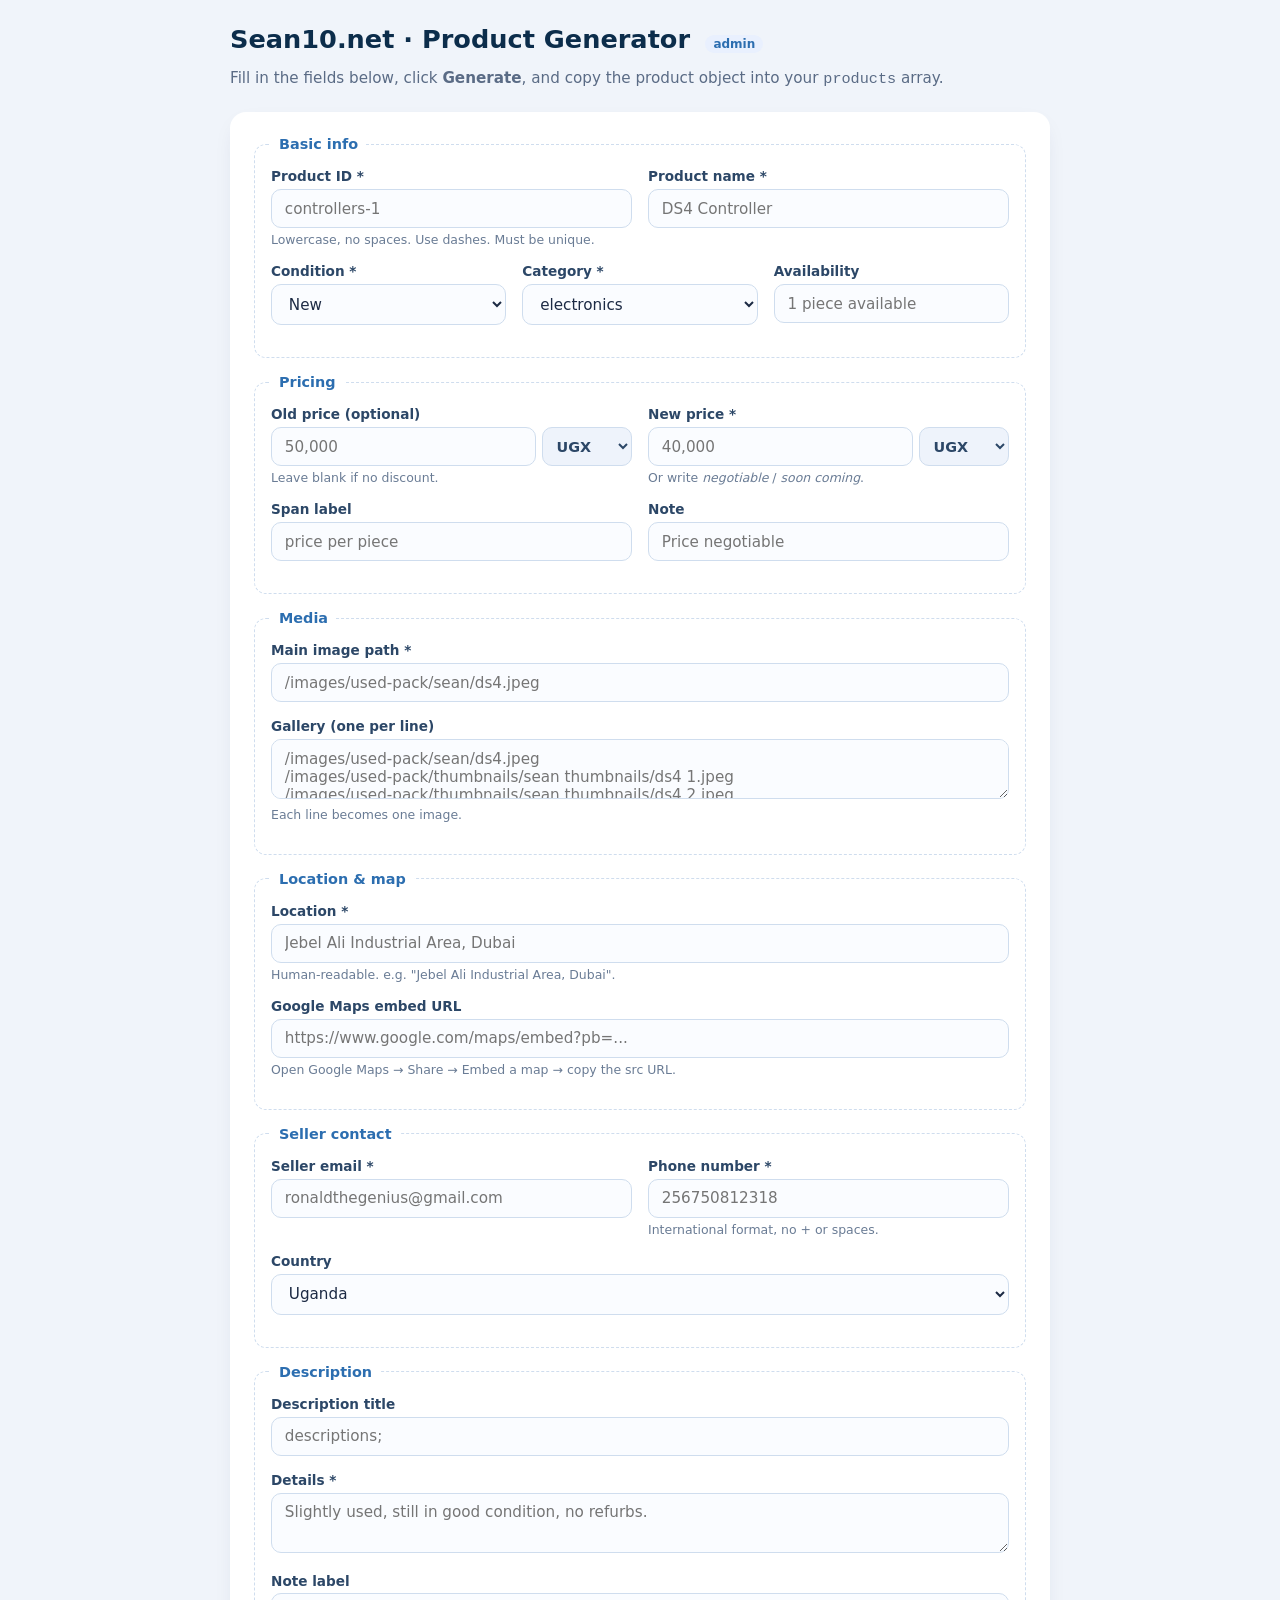
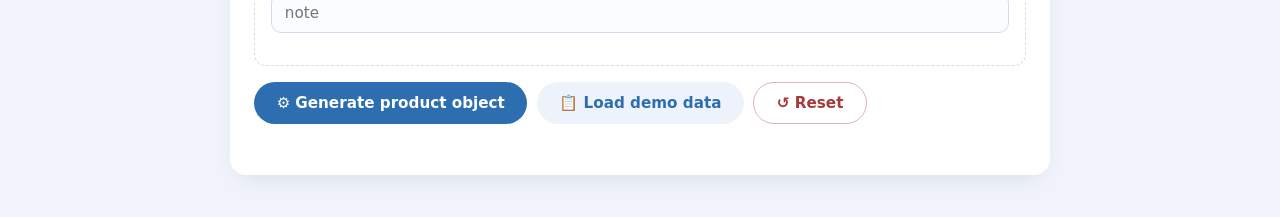
<file: index.html/sean10.net DB admin.html>
<!DOCTYPE html>
<html lang="en">
<head>
  <meta charset="UTF-8">
  <meta name="viewport" content="width=device-width, initial-scale=1.0">
  <title>Sean10.net · Product Generator</title>
  <link rel="stylesheet" href="sean10.netAdmin.css">
</head>
<body>
  <div class="wrap">
    <h1>Sean10.net · Product Generator <span class="badge">admin</span></h1>
    <p class="sub">Fill in the fields below, click <strong>Generate</strong>, and copy the product object into your <code>products</code> array.</p>

    <form id="productForm" class="card">

      <!-- ========== BASIC INFO ========== -->
      <fieldset>
        <legend>Basic info</legend>

        <div class="grid">
          <div class="field">
            <label for="id">Product ID *</label>
            <input type="text" id="id" placeholder="controllers-1" required>
            <div class="hint">Lowercase, no spaces. Use dashes. Must be unique.</div>
          </div>
          <div class="field">
            <label for="name">Product name *</label>
            <input type="text" id="name" placeholder="DS4 Controller" required>
          </div>
        </div>

        <div class="grid-3">
          <div class="field">
            <label for="condition">Condition *</label>
            <select id="condition" required>
              <option value="new">New</option>
              <option value="used">Used</option>
            </select>
          </div>
          <div class="field">
            <label for="category">Category *</label>
            <select id="category" required>
              <option value="electronics">electronics</option>
              <option value="phones">phones</option>
              <option value="laptops">laptops</option>
              <option value="rides">rides</option>
              <option value="used_items">used items</option>
              <option value="new_items">new items</option>
              <option value="game_controllers">game controllers</option>
              <option value="gaming_pc">gaming pc</option>
              <option value="batteries">batteries</option>
              <option value="gaming_consoles">gaming consoles</option>
              <option value="chargers">chargers</option>
              <option value="gaming">gaming</option>
              <option value="automotives">automotives</option>
              <option value="workshop">workshop</option>
              <option value="personal_care">personal care</option>
            </select>
          </div>
          <div class="field">
            <label for="h4">Availability</label>
            <input type="text" id="h4" placeholder="1 piece available">
          </div>
        </div>
      </fieldset>

      <!-- ========== PRICING ========== -->
      <fieldset>
        <legend>Pricing</legend>

        <div class="grid">
          <div class="field">
            <label for="oldPrice">Old price (optional)</label>
            <div class="price-row">
              <input type="text" id="oldPrice" placeholder="50,000">
              <select id="oldPriceCurrency">
                <option value="UGX" selected>UGX</option>
                <option value="USD">USD</option>
                <option value="EUR">EUR</option>
                <option value="GBP">GBP</option>
                <option value="AED">AED</option>
                <option value="KES">KES</option>
                <option value="TZS">TZS</option>
                <option value="RWF">RWF</option>
                <option value="ZAR">ZAR</option>
                <option value="NGN">NGN</option>
                <option value="INR">INR</option>
                <option value="CNY">CNY</option>
                <option value="JPY">JPY</option>
                <option value="CAD">CAD</option>
                <option value="AUD">AUD</option>
                <option value="CHF">CHF</option>
                <option value="SAR">SAR</option>
                <option value="QAR">QAR</option>
                <option value="KWD">KWD</option>
                <option value="BHD">BHD</option>
                <option value="OMR">OMR</option>
                <option value="JOD">JOD</option>
                <option value="TRY">TRY</option>
              </select>
            </div>
            <div class="hint">Leave blank if no discount.</div>
          </div>

          <div class="field">
            <label for="newPrice">New price *</label>
            <div class="price-row">
              <input type="text" id="newPrice" placeholder="40,000" required>
              <select id="newPriceCurrency">
                <option value="UGX" selected>UGX</option>
                <option value="USD">USD</option>
                <option value="EUR">EUR</option>
                <option value="GBP">GBP</option>
                <option value="AED">AED</option>
                <option value="KES">KES</option>
                <option value="TZS">TZS</option>
                <option value="RWF">RWF</option>
                <option value="ZAR">ZAR</option>
                <option value="NGN">NGN</option>
                <option value="INR">INR</option>
                <option value="CNY">CNY</option>
                <option value="JPY">JPY</option>
                <option value="CAD">CAD</option>
                <option value="AUD">AUD</option>
                <option value="CHF">CHF</option>
                <option value="SAR">SAR</option>
                <option value="QAR">QAR</option>
                <option value="KWD">KWD</option>
                <option value="BHD">BHD</option>
                <option value="OMR">OMR</option>
                <option value="JOD">JOD</option>
                <option value="TRY">TRY</option>
              </select>
            </div>
            <div class="hint">Or write <em>negotiable</em> / <em>soon coming</em>.</div>
          </div>
        </div>

        <div class="grid">
          <div class="field">
            <label for="span">Span label</label>
            <input type="text" id="span" placeholder="price per piece">
          </div>
          <div class="field">
            <label for="note">Note</label>
            <input type="text" id="note" placeholder="Price negotiable">
          </div>
        </div>
      </fieldset>

      <!-- ========== MEDIA ========== -->
      <fieldset>
        <legend>Media</legend>

        <div class="field">
          <label for="image">Main image path *</label>
          <input type="text" id="image" placeholder="/images/used-pack/sean/ds4.jpeg" required>
        </div>

        <div class="field">
          <label for="gallery">Gallery (one per line)</label>
          <textarea id="gallery" placeholder="/images/used-pack/sean/ds4.jpeg
/images/used-pack/thumbnails/sean thumbnails/ds4 1.jpeg
/images/used-pack/thumbnails/sean thumbnails/ds4 2.jpeg"></textarea>
          <div class="hint">Each line becomes one image.</div>
        </div>
      </fieldset>

      <!-- ========== LOCATION ========== -->
      <fieldset>
        <legend>Location &amp; map</legend>

        <div class="field">
          <label for="location">Location *</label>
          <input type="text" id="location" placeholder="Jebel Ali Industrial Area, Dubai" required>
          <div class="hint">Human-readable. e.g. "Jebel Ali Industrial Area, Dubai".</div>
        </div>

        <div class="field">
          <label for="mapUrl">Google Maps embed URL</label>
          <input type="text" id="mapUrl" placeholder="https://www.google.com/maps/embed?pb=...">
          <div class="hint">Open Google Maps → Share → Embed a map → copy the src URL.</div>
        </div>
      </fieldset>

      <!-- ========== SELLER ========== -->
      <fieldset>
        <legend>Seller contact</legend>

        <div class="grid">
          <div class="field">
            <label for="email">Seller email *</label>
            <input type="email" id="email" placeholder="ronaldthegenius@gmail.com" required>
          </div>
          <div class="field">
            <label for="phone">Phone number *</label>
            <input type="text" id="phone" placeholder="256750812318" required>
            <div class="hint">International format, no + or spaces.</div>
          </div>
        </div>

        <div class="field">
          <label for="country">Country</label>
          <select id="country">
            <option value="">-- pick --</option>
            <option value="Uganda" selected>Uganda</option>
            <option value="Kenya">Kenya</option>
            <option value="Tanzania">Tanzania</option>
            <option value="Rwanda">Rwanda</option>
            <option value="United Arab Emirates">United Arab Emirates</option>
            <option value="United States">United States</option>
            <option value="United Kingdom">United Kingdom</option>
            <option value="India">India</option>
            <option value="China">China</option>
            <option value="South Africa">South Africa</option>
            <option value="Nigeria">Nigeria</option>
            <option value="Other">Other</option>
          </select>
        </div>
      </fieldset>

      <!-- ========== DESCRIPTION ========== -->
      <fieldset>
        <legend>Description</legend>

        <div class="field">
          <label for="descriptionTitle">Description title</label>
          <input type="text" id="descriptionTitle" placeholder="descriptions;">
        </div>

        <div class="field">
          <label for="details">Details *</label>
          <textarea id="details" placeholder="Slightly used, still in good condition, no refurbs." required></textarea>
        </div>

        <div class="field">
          <label for="noteDetails">Note label</label>
          <input type="text" id="noteDetails" placeholder="note">
        </div>
      </fieldset>

      <div class="row-actions">
        <button type="submit">⚙️ Generate product object</button>
        <button type="button" class="ghost" id="demoBtn">📋 Load demo data</button>
        <button type="button" class="danger" id="resetBtn">↺ Reset</button>
      </div>

      <div class="status" id="status"></div>
    </form>

    <div class="card" id="outputCard" style="display:none;">
      <h1 style="font-size:1.1rem;">📦 Ready to paste</h1>
      <p class="sub" style="margin-bottom:0.8rem;">Copy the block below and paste it into your <code>products</code> array.</p>
      <pre id="output"></pre>
      <div class="row-actions">
        <button type="button" id="copyBtn">📄 Copy to clipboard</button>
        <button type="button" class="ghost" id="hideBtn">Hide</button>
      </div>
    </div>
  </div>

  <script src="sean10.netAdmin.js"></script>
</body>
</html>
</file>
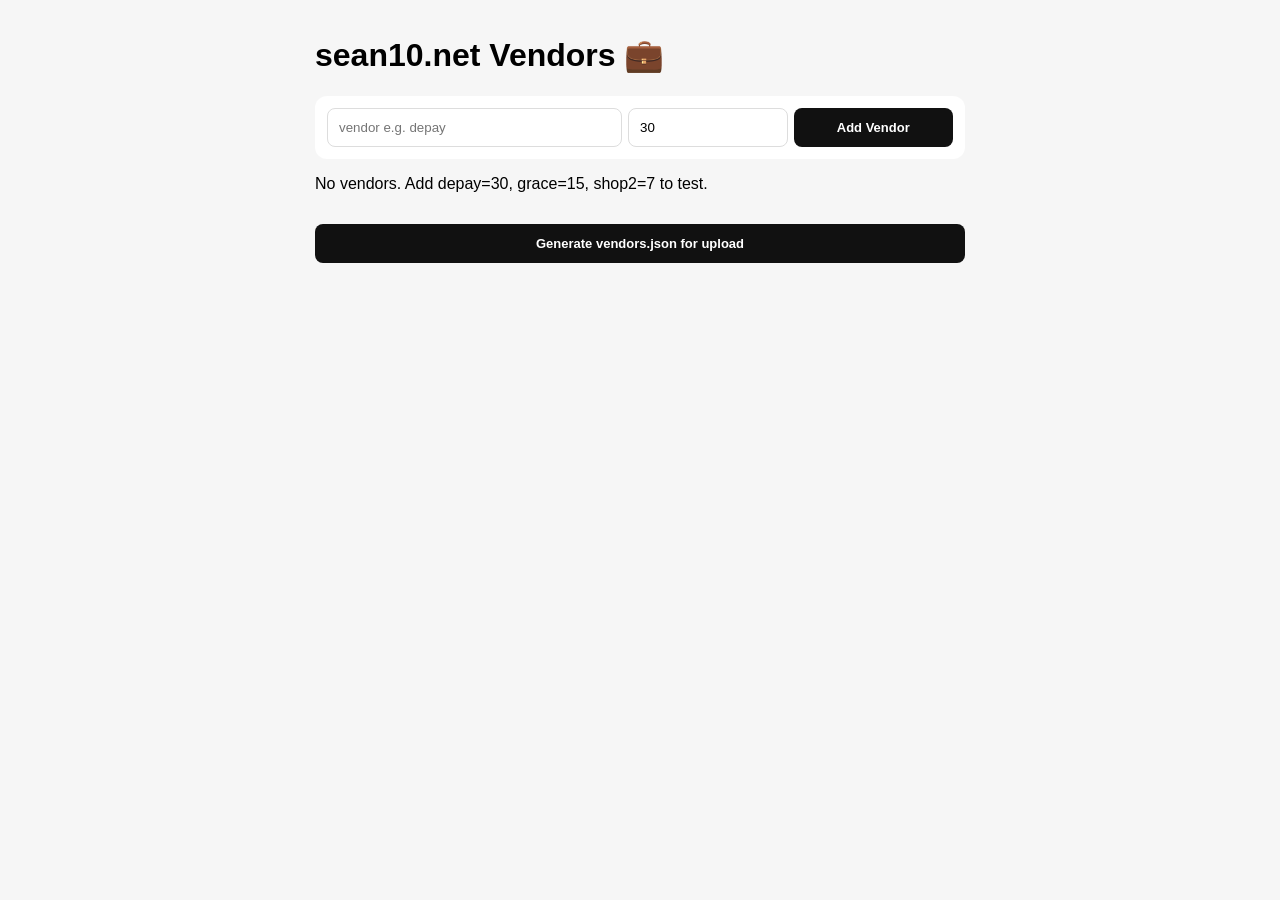
<file: index.html/sean10.net.vendors.html>
<!DOCTYPE html>
<html>
<head>
<title>sean10.met Control panel</title>
<script>
const MY_PASS = "winnie19";
if(localStorage.getItem('s10_auth') !== MY_PASS){
  let p = prompt("Password:");
  if(p !== MY_PASS){ document.body.innerHTML="⛔ ACCESS DENIED"; throw Error("no"); }
  localStorage.setItem('s10_auth', MY_PASS);
  setTimeout(()=>localStorage.removeItem('s10_auth'), 10*60*1000);
}
</script>
<style>
body{font-family:Inter,sans-serif;background:#f6f6f6;padding:15px;max-width:650px;margin:auto}
.card{background:#fff;padding:14px;border-radius:12px;margin-bottom:10px;display:flex;justify-content:space-between;align-items:center;box-shadow:0 1px 3px rgba(0,0,0,.1)}
.active{border-left:5px solid #22c55e}.expired{border-left:5px solid #ef4444}.warning{border-left:5px solid #f59e0b}
button{padding:8px 12px;border:none;border-radius:8px;cursor:pointer;font-weight:600;font-size:13px}
.pay{background:#22c55e;color:#fff}.del{background:#ef4444;color:#fff}
.addBox{display:flex;gap:6px;margin-bottom:15px;flex-wrap:wrap;background:#fff;padding:12px;border-radius:12px}
.addBox input{padding:11px;border-radius:8px;border:1px solid #ddd}
#vName{flex:2;min-width:120px}#vDays{flex:1;min-width:80px}
.addBtn{background:#111;color:#fff;flex:1}
.copy{background:#111;color:#fff;margin-top:15px;width:100%;padding:12px;border-radius:8px}
#jsonOutput{background:#111;color:#0f0;padding:12px;border-radius:8px;white-space:pre-wrap;margin-top:10px;font-size:12px;display:none}
.badge{font-size:11px;padding:3px 8px;border-radius:20px;color:#fff;margin-left:6px}
.b-active{background:#22c55e}.b-exp{background:#ef4444}.b-warn{background:#f59e0b}
</style>
</head>
<body>
<h1>sean10.net Vendors 💼</h1>

<div class="addBox">
  <input id="vName" placeholder="vendor e.g. depay" />
  <input id="vDays" type="number" placeholder="days e.g. 30" value="30" />
  <button class="addBtn" onclick="addVendorFromInput()">Add Vendor</button>
</div>

<div id="adminList"></div>

<button class="copy" onclick="generateJSON()">Generate vendors.json for upload</button>
<div id="jsonOutput"></div>



<script src="sean10.net.Vendors.html.js"></script>
</body>
</html>
</file>
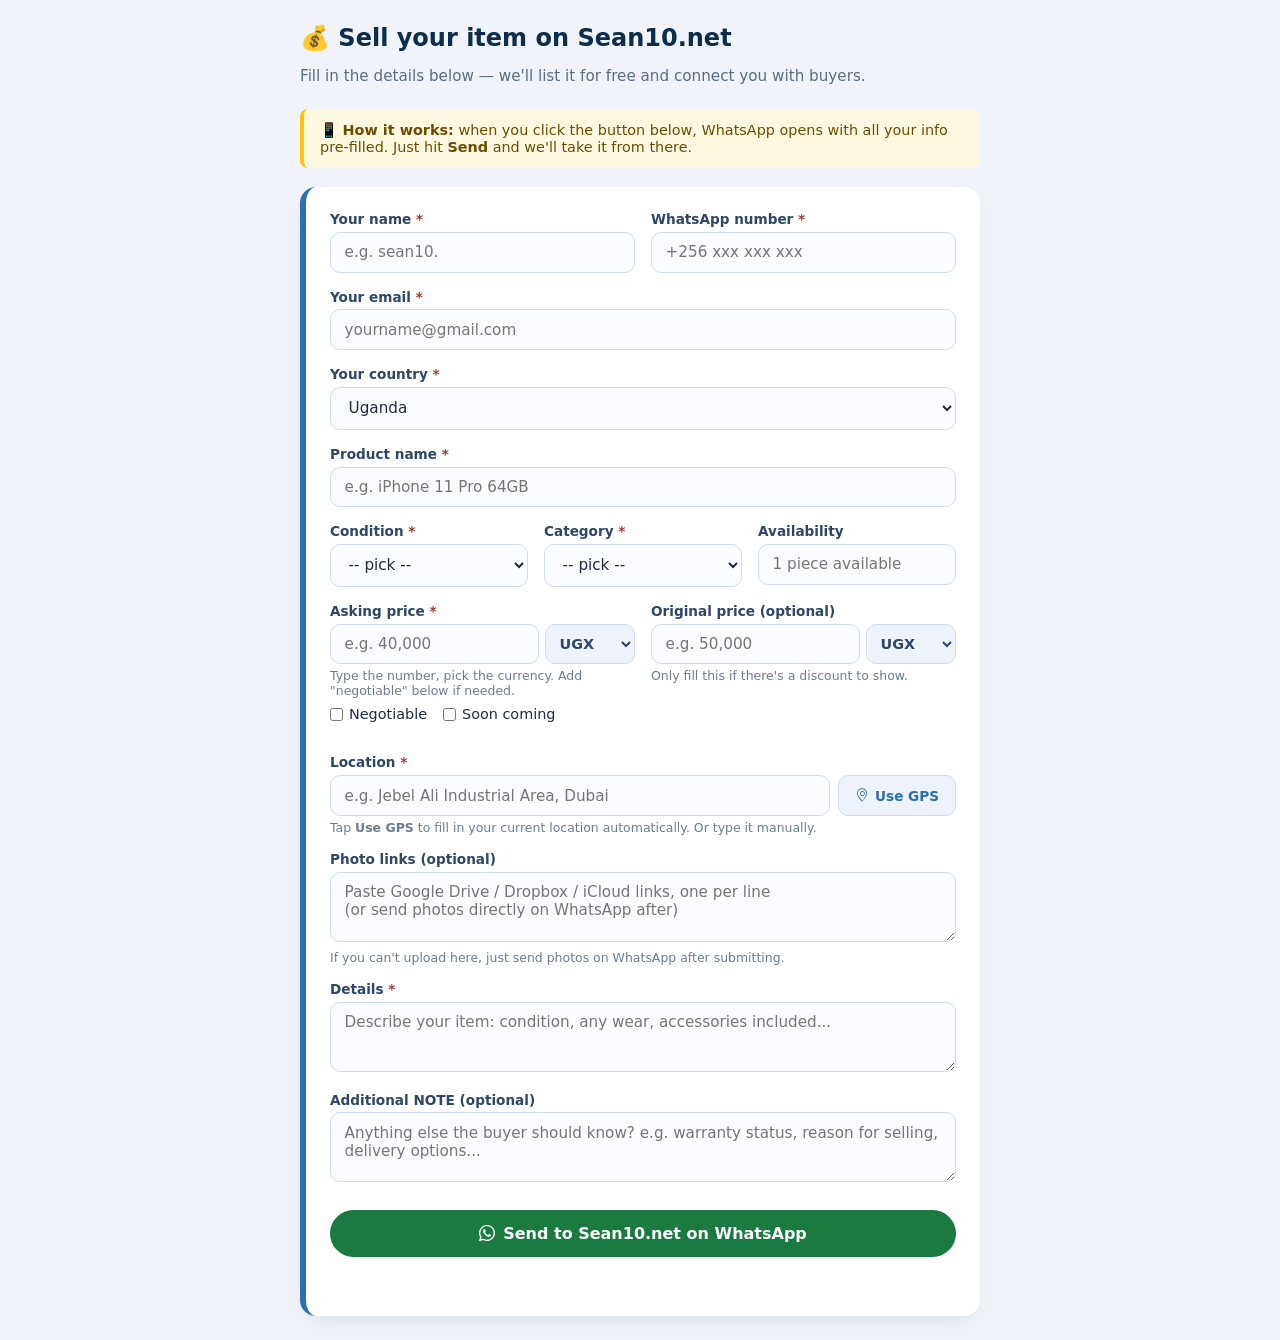
<file: index.html/sellForm.html>
<!DOCTYPE html>
<html lang="en">
<head>
  <meta charset="UTF-8">
  <meta name="viewport" content="width=device-width, initial-scale=1.0">
  <title>Sell your item · Sean10.net</title>

  <!-- Bootstrap Icons -->
  <link rel="stylesheet" href="https://cdn.jsdelivr.net/npm/bootstrap-icons@1.11.3/font/bootstrap-icons.min.css">

  <!-- Styles -->
  <link rel="stylesheet" href="sellForm.css">
</head>
<body>
  <div class="wrap">
    <h1>💰 Sell your item on Sean10.net</h1>
    <p class="sub">Fill in the details below — we'll list it for free and connect you with buyers.</p>

    <div class="note">
      📱 <strong>How it works:</strong> when you click the button below, WhatsApp opens with all your info pre-filled. Just hit <strong>Send</strong> and we'll take it from there.
    </div>

    <form class="card" id="sellForm" novalidate>

      <!-- ========== BASIC INFO ========== -->

      <div class="grid">
        <div class="field">
          <label for="name">Your name <span class="req">*</span></label>
          <input type="text" id="name" placeholder="e.g. sean10." required>
        </div>
        <div class="field">
          <label for="whatsapp">WhatsApp number <span class="req">*</span></label>
          <input type="tel" id="whatsapp" placeholder="+256 xxx xxx xxx" required>
        </div>
      </div>

      <div class="field">
        <label for="email">Your email <span class="req">*</span></label>
        <input type="email" id="email" placeholder="yourname@gmail.com" required>
      </div>

      <div class="field">
        <label for="country">Your country <span class="req">*</span></label>
        <select id="country" required>
          <option value="">-- pick your country --</option>

          <optgroup label="Africa">
            <option value="Algeria">Algeria</option>
            <option value="Angola">Angola</option>
            <option value="Benin">Benin</option>
            <option value="Botswana">Botswana</option>
            <option value="Burkina Faso">Burkina Faso</option>
            <option value="Burundi">Burundi</option>
            <option value="Cameroon">Cameroon</option>
            <option value="Cape Verde">Cape Verde</option>
            <option value="Central African Republic">Central African Republic</option>
            <option value="Chad">Chad</option>
            <option value="Comoros">Comoros</option>
            <option value="Congo (Brazzaville)">Congo (Brazzaville)</option>
            <option value="Congo (DRC)">Congo (DRC)</option>
            <option value="Djibouti">Djibouti</option>
            <option value="Egypt">Egypt</option>
            <option value="Equatorial Guinea">Equatorial Guinea</option>
            <option value="Eritrea">Eritrea</option>
            <option value="Eswatini">Eswatini</option>
            <option value="Ethiopia">Ethiopia</option>
            <option value="Gabon">Gabon</option>
            <option value="Gambia">Gambia</option>
            <option value="Ghana">Ghana</option>
            <option value="Guinea">Guinea</option>
            <option value="Guinea-Bissau">Guinea-Bissau</option>
            <option value="Ivory Coast">Ivory Coast</option>
            <option value="Kenya">Kenya</option>
            <option value="Lesotho">Lesotho</option>
            <option value="Liberia">Liberia</option>
            <option value="Libya">Libya</option>
            <option value="Madagascar">Madagascar</option>
            <option value="Malawi">Malawi</option>
            <option value="Mali">Mali</option>
            <option value="Mauritania">Mauritania</option>
            <option value="Mauritius">Mauritius</option>
            <option value="Morocco">Morocco</option>
            <option value="Mozambique">Mozambique</option>
            <option value="Namibia">Namibia</option>
            <option value="Niger">Niger</option>
            <option value="Nigeria">Nigeria</option>
            <option value="Rwanda">Rwanda</option>
            <option value="Sao Tome &amp; Principe">Sao Tome &amp; Principe</option>
            <option value="Senegal">Senegal</option>
            <option value="Seychelles">Seychelles</option>
            <option value="Sierra Leone">Sierra Leone</option>
            <option value="Somalia">Somalia</option>
            <option value="South Africa">South Africa</option>
            <option value="South Sudan">South Sudan</option>
            <option value="Sudan">Sudan</option>
            <option value="Tanzania">Tanzania</option>
            <option value="Togo">Togo</option>
            <option value="Tunisia">Tunisia</option>
            <option value="Uganda" selected>Uganda</option>
            <option value="Zambia">Zambia</option>
            <option value="Zimbabwe">Zimbabwe</option>
          </optgroup>

          <optgroup label="Middle East">
            <option value="Bahrain">Bahrain</option>
            <option value="Iran">Iran</option>
            <option value="Iraq">Iraq</option>
            <option value="Israel">Israel</option>
            <option value="Jordan">Jordan</option>
            <option value="Kuwait">Kuwait</option>
            <option value="Lebanon">Lebanon</option>
            <option value="Oman">Oman</option>
            <option value="Palestine">Palestine</option>
            <option value="Qatar">Qatar</option>
            <option value="Saudi Arabia">Saudi Arabia</option>
            <option value="Syria">Syria</option>
            <option value="Turkey">Turkey</option>
            <option value="United Arab Emirates">United Arab Emirates</option>
            <option value="Yemen">Yemen</option>
          </optgroup>

          <optgroup label="Asia">
            <option value="Afghanistan">Afghanistan</option>
            <option value="Armenia">Armenia</option>
            <option value="Azerbaijan">Azerbaijan</option>
            <option value="Bangladesh">Bangladesh</option>
            <option value="Bhutan">Bhutan</option>
            <option value="Brunei">Brunei</option>
            <option value="Cambodia">Cambodia</option>
            <option value="China">China</option>
            <option value="Georgia">Georgia</option>
            <option value="Hong Kong">Hong Kong</option>
            <option value="India">India</option>
            <option value="Indonesia">Indonesia</option>
            <option value="Japan">Japan</option>
            <option value="Kazakhstan">Kazakhstan</option>
            <option value="Kyrgyzstan">Kyrgyzstan</option>
            <option value="Laos">Laos</option>
            <option value="Macau">Macau</option>
            <option value="Malaysia">Malaysia</option>
            <option value="Maldives">Maldives</option>
            <option value="Mongolia">Mongolia</option>
            <option value="Myanmar">Myanmar</option>
            <option value="Nepal">Nepal</option>
            <option value="North Korea">North Korea</option>
            <option value="Pakistan">Pakistan</option>
            <option value="Philippines">Philippines</option>
            <option value="Singapore">Singapore</option>
            <option value="South Korea">South Korea</option>
            <option value="Sri Lanka">Sri Lanka</option>
            <option value="Taiwan">Taiwan</option>
            <option value="Tajikistan">Tajikistan</option>
            <option value="Thailand">Thailand</option>
            <option value="Timor-Leste">Timor-Leste</option>
            <option value="Turkmenistan">Turkmenistan</option>
            <option value="Uzbekistan">Uzbekistan</option>
            <option value="Vietnam">Vietnam</option>
          </optgroup>

          <optgroup label="Europe">
            <option value="Albania">Albania</option>
            <option value="Andorra">Andorra</option>
            <option value="Austria">Austria</option>
            <option value="Belarus">Belarus</option>
            <option value="Belgium">Belgium</option>
            <option value="Bosnia &amp; Herzegovina">Bosnia &amp; Herzegovina</option>
            <option value="Bulgaria">Bulgaria</option>
            <option value="Croatia">Croatia</option>
            <option value="Cyprus">Cyprus</option>
            <option value="Czech Republic">Czech Republic</option>
            <option value="Denmark">Denmark</option>
            <option value="Estonia">Estonia</option>
            <option value="Finland">Finland</option>
            <option value="France">France</option>
            <option value="Germany">Germany</option>
            <option value="Greece">Greece</option>
            <option value="Hungary">Hungary</option>
            <option value="Iceland">Iceland</option>
            <option value="Ireland">Ireland</option>
            <option value="Italy">Italy</option>
            <option value="Kosovo">Kosovo</option>
            <option value="Latvia">Latvia</option>
            <option value="Liechtenstein">Liechtenstein</option>
            <option value="Lithuania">Lithuania</option>
            <option value="Luxembourg">Luxembourg</option>
            <option value="Malta">Malta</option>
            <option value="Moldova">Moldova</option>
            <option value="Monaco">Monaco</option>
            <option value="Montenegro">Montenegro</option>
            <option value="Netherlands">Netherlands</option>
            <option value="North Macedonia">North Macedonia</option>
            <option value="Norway">Norway</option>
            <option value="Poland">Poland</option>
            <option value="Portugal">Portugal</option>
            <option value="Romania">Romania</option>
            <option value="Russia">Russia</option>
            <option value="San Marino">San Marino</option>
            <option value="Serbia">Serbia</option>
            <option value="Slovakia">Slovakia</option>
            <option value="Slovenia">Slovenia</option>
            <option value="Spain">Spain</option>
            <option value="Sweden">Sweden</option>
            <option value="Switzerland">Switzerland</option>
            <option value="Ukraine">Ukraine</option>
            <option value="United Kingdom">United Kingdom</option>
            <option value="Vatican City">Vatican City</option>
          </optgroup>

          <optgroup label="North America">
            <option value="Canada">Canada</option>
            <option value="Costa Rica">Costa Rica</option>
            <option value="Cuba">Cuba</option>
            <option value="Dominican Republic">Dominican Republic</option>
            <option value="El Salvador">El Salvador</option>
            <option value="Guatemala">Guatemala</option>
            <option value="Haiti">Haiti</option>
            <option value="Honduras">Honduras</option>
            <option value="Jamaica">Jamaica</option>
            <option value="Mexico">Mexico</option>
            <option value="Nicaragua">Nicaragua</option>
            <option value="Panama">Panama</option>
            <option value="Trinidad &amp; Tobago">Trinidad &amp; Tobago</option>
            <option value="United States">United States</option>
          </optgroup>

          <optgroup label="South America">
            <option value="Argentina">Argentina</option>
            <option value="Bolivia">Bolivia</option>
            <option value="Brazil">Brazil</option>
            <option value="Chile">Chile</option>
            <option value="Colombia">Colombia</option>
            <option value="Ecuador">Ecuador</option>
            <option value="Guyana">Guyana</option>
            <option value="Paraguay">Paraguay</option>
            <option value="Peru">Peru</option>
            <option value="Suriname">Suriname</option>
            <option value="Uruguay">Uruguay</option>
            <option value="Venezuela">Venezuela</option>
          </optgroup>

          <optgroup label="Oceania">
            <option value="Australia">Australia</option>
            <option value="Fiji">Fiji</option>
            <option value="New Zealand">New Zealand</option>
            <option value="Papua New Guinea">Papua New Guinea</option>
            <option value="Samoa">Samoa</option>
            <option value="Tonga">Tonga</option>
            <option value="Vanuatu">Vanuatu</option>
          </optgroup>
        </select>
      </div>

      <div class="field">
        <label for="productName">Product name <span class="req">*</span></label>
        <input type="text" id="productName" placeholder="e.g. iPhone 11 Pro 64GB" required>
      </div>

      <div class="grid-3">
        <div class="field">
          <label for="condition">Condition <span class="req">*</span></label>
          <select id="condition" required>
            <option value="">-- pick --</option>
            <option value="new">New</option>
            <option value="used">Used</option>
          </select>
        </div>

        <div class="field">
          <label for="category">Category <span class="req">*</span></label>
          <select id="category" required>
            <option value="">-- pick --</option>
            <option value="electronics">electronics</option>
            <option value="phones">phones</option>
            <option value="laptops">laptops</option>
            <option value="rides">rides</option>
            <option value="used_items">used items</option>
            <option value="new_items">new items</option>
            <option value="game_controllers">game controllers</option>
            <option value="gaming_pc">gaming pc</option>
            <option value="batteries">batteries</option>
            <option value="gaming_consoles">gaming consoles</option>
            <option value="chargers">chargers</option>
            <option value="gaming">gaming</option>
            <option value="automotives">automotives</option>
            <option value="workshop">workshop</option>
            <option value="personal_care">personal care</option>
          </select>
        </div>

        <div class="field">
          <label for="availability">Availability</label>
          <input type="text" id="availability" placeholder="1 piece available">
        </div>
      </div>

      <!-- ============================================================
           PHONE SPECS
           ============================================================ -->
      <div class="spec-section" id="phoneSection">
        <p class="spec-title">📱 Phone details</p>
        <p class="spec-hint">Fill in everything that applies. The more you fill, the more buyers trust the listing.</p>

        <p class="sub-heading">Operating system</p>
        <div class="radio-pills">
          <label><input type="radio" name="phoneOs" value="iOS"><span>🍎 iOS (iPhone)</span></label>
          <label><input type="radio" name="phoneOs" value="Android"><span>🤖 Android</span></label>
          <label><input type="radio" name="phoneOs" value="Other"><span>📱 Other</span></label>
        </div>

        <div class="grid" style="margin-top:1rem;">
          <div class="field">
            <label for="phoneBrand">Brand</label>
            <input type="text" id="phoneBrand" placeholder="e.g. Apple, Samsung, Tecno">
          </div>
          <div class="field">
            <label for="phoneModel">Model</label>
            <input type="text" id="phoneModel" placeholder="e.g. iPhone 11 Pro">
          </div>
        </div>

        <div class="grid">
          <div class="field">
            <label for="phoneStorage">Storage</label>
            <select id="phoneStorage">
              <option value="">-- pick --</option>
              <option>16GB</option><option>32GB</option><option>64GB</option>
              <option>128GB</option><option>256GB</option><option>512GB</option>
              <option>1TB</option>
            </select>
          </div>
          <div class="field">
            <label for="phoneRam">RAM</label>
            <select id="phoneRam">
              <option value="">-- pick --</option>
              <option>1GB</option><option>2GB</option><option>3GB</option>
              <option>4GB</option><option>6GB</option><option>8GB</option>
              <option>12GB</option><option>16GB</option>
            </select>
          </div>
        </div>

        <p class="sub-heading">Battery</p>
        <div class="grid">
          <div class="field">
            <label for="phoneBatteryHealth">Battery health %</label>
            <input type="text" id="phoneBatteryHealth" placeholder="e.g. 88%">
          </div>
          <div class="field">
            <label for="phoneBatteryNote">Battery note</label>
            <input type="text" id="phoneBatteryNote" placeholder="e.g. holds 1 full day">
          </div>
        </div>
        <div class="check-grid">
          <label><input type="checkbox" id="phoneBatteryReplaced"> Battery replaced</label>
          <label><input type="checkbox" id="phoneFastCharging"> Fast charging</label>
        </div>

        <p class="sub-heading">Screen condition</p>
        <div class="radio-pills">
          <label><input type="radio" name="phoneScreen" value="Perfect"><span>✅ Perfect</span></label>
          <label><input type="radio" name="phoneScreen" value="Minor scratches"><span>〰️ Minor scratches</span></label>
          <label><input type="radio" name="phoneScreen" value="Cracked"><span>💥 Cracked</span></label>
          <label><input type="radio" name="phoneScreen" value="Replaced"><span>🔧 Replaced</span></label>
        </div>
        <div class="check-grid" style="margin-top:0.6rem;">
          <label><input type="checkbox" id="phoneScreenTouch"> Touch works perfectly</label>
          <label><input type="checkbox" id="phoneScreenDeadSpots"> No dead spots</label>
          <label><input type="checkbox" id="phoneScreenBurn"> No burn-in</label>
          <label><input type="checkbox" id="phoneScreenOriginal"> Original screen</label>
        </div>

        <p class="sub-heading">Body condition</p>
        <div class="radio-pills">
          <label><input type="radio" name="phoneBody" value="Like new"><span>✨ Like new</span></label>
          <label><input type="radio" name="phoneBody" value="Good"><span>👍 Good</span></label>
          <label><input type="radio" name="phoneBody" value="Fair"><span>👌 Fair</span></label>
          <label><input type="radio" name="phoneBody" value="Dented"><span>🪓 Dented / scratched</span></label>
        </div>

        <p class="sub-heading">Working features</p>
        <div class="check-grid three">
          <label><input type="checkbox" id="phoneFaceId"> Face ID / Touch ID</label>
          <label><input type="checkbox" id="phoneCameras"> All cameras work</label>
          <label><input type="checkbox" id="phoneSpeakers"> Speakers work</label>
          <label><input type="checkbox" id="phoneMic"> Microphone works</label>
          <label><input type="checkbox" id="phoneWifi"> Wi-Fi + Bluetooth</label>
          <label><input type="checkbox" id="phoneSim"> SIM / eSIM works</label>
          <label><input type="checkbox" id="phoneCellular"> Cellular data</label>
          <label><input type="checkbox" id="phoneGps"> GPS works</label>
          <label><input type="checkbox" id="phoneButtons"> All buttons work</label>
          <label><input type="checkbox" id="phoneChargingPort"> Charging port fine</label>
          <label><input type="checkbox" id="phoneHeadphone"> Headphone jack</label>
          <label><input type="checkbox" id="phoneWirelessCharging"> Wireless charging</label>
        </div>

        <p class="sub-heading">Unlock &amp; account status</p>
        <div class="check-grid">
          <label><input type="checkbox" id="phoneUnlocked"> Carrier unlocked</label>
          <label><input type="checkbox" id="phoneIcloudRemoved"> iCloud / Google removed</label>
          <label><input type="checkbox" id="phoneFindMyOff"> Find My / Find My Device off</label>
          <label><input type="checkbox" id="phoneNoBlacklist"> Not blacklisted</label>
        </div>

        <p class="sub-heading">Accessories included</p>
        <div class="check-grid three">
          <label><input type="checkbox" id="phoneBox"> Original box</label>
          <label><input type="checkbox" id="phoneCharger"> Charger</label>
          <label><input type="checkbox" id="phoneCable"> Cable</label>
          <label><input type="checkbox" id="phoneCase"> Case</label>
          <label><input type="checkbox" id="phoneScreenProtector"> Screen protector</label>
          <label><input type="checkbox" id="phoneEarphones"> Earphones</label>
        </div>

        <p class="sub-heading">History</p>
        <div class="check-grid">
          <label><input type="checkbox" id="phoneWarranty"> Still under warranty</label>
          <label><input type="checkbox" id="phoneNeverRepaired"> Never repaired</label>
          <label><input type="checkbox" id="phoneScreenReplaced"> Screen replaced before</label>
          <label><input type="checkbox" id="phoneBatteryReplacedHistory"> Battery replaced before</label>
        </div>

        <div class="field" style="margin-top:0.8rem;">
          <label for="phoneExtraNotes">Extra phone notes</label>
          <textarea id="phoneExtraNotes" placeholder="e.g. Bought in Dubai Mall, receipt available..."></textarea>
        </div>
      </div>
      <!-- ==================== END PHONE ==================== -->

      <!-- ============================================================
           LAPTOP SPECS
           ============================================================ -->
      <div class="spec-section" id="laptopSection">
        <p class="spec-title">💻 Laptop / PC details</p>
        <p class="spec-hint">Fill in what applies — buyers care about specs.</p>

        <div class="grid">
          <div class="field">
            <label for="laptopBrand">Brand</label>
            <input type="text" id="laptopBrand" placeholder="e.g. HP, Dell, Apple">
          </div>
          <div class="field">
            <label for="laptopModel">Model</label>
            <input type="text" id="laptopModel" placeholder="e.g. EliteBook 840 G5">
          </div>
        </div>

        <div class="grid">
          <div class="field">
            <label for="laptopProcessor">Processor</label>
            <input type="text" id="laptopProcessor" placeholder="e.g. Intel i5 8th gen">
          </div>
          <div class="field">
            <label for="laptopRam">RAM</label>
            <input type="text" id="laptopRam" placeholder="e.g. 16GB DDR4">
          </div>
        </div>

        <div class="grid">
          <div class="field">
            <label for="laptopStorage">Storage</label>
            <input type="text" id="laptopStorage" placeholder="e.g. 256GB SSD + 1TB HDD">
          </div>
          <div class="field">
            <label for="laptopGpu">Graphics card</label>
            <input type="text" id="laptopGpu" placeholder="e.g. NVIDIA GTX 1050">
          </div>
        </div>

        <div class="grid">
          <div class="field">
            <label for="laptopScreenSize">Screen size</label>
            <input type="text" id="laptopScreenSize" placeholder="e.g. 15.6 inch">
          </div>
          <div class="field">
            <label for="laptopOs">Operating system</label>
            <input type="text" id="laptopOs" placeholder="e.g. Windows 11, macOS">
          </div>
        </div>

        <p class="sub-heading">Features</p>
        <div class="check-grid three">
          <label><input type="checkbox" id="laptopTouchscreen"> Touchscreen</label>
          <label><input type="checkbox" id="laptopBacklit"> Backlit keyboard</label>
          <label><input type="checkbox" id="laptopFingerprint"> Fingerprint reader</label>
          <label><input type="checkbox" id="laptopWebcam"> Working webcam</label>
          <label><input type="checkbox" id="laptopBluetooth"> Bluetooth</label>
          <label><input type="checkbox" id="laptopHdmi"> HDMI port</label>
          <label><input type="checkbox" id="laptopUsbC"> USB-C</label>
          <label><input type="checkbox" id="laptopSdCard"> SD card slot</label>
          <label><input type="checkbox" id="laptopDvdDrive"> DVD drive</label>
        </div>

        <p class="sub-heading">Condition</p>
        <div class="grid">
          <div class="field">
            <label for="laptopBatteryHealth">Battery health</label>
            <input type="text" id="laptopBatteryHealth" placeholder="e.g. 82% / holds 4 hrs">
          </div>
          <div class="field">
            <label for="laptopScreenCondition">Screen condition</label>
            <select id="laptopScreenCondition">
              <option value="">-- pick --</option>
              <option>Perfect</option>
              <option>Minor scratches</option>
              <option>Cracked</option>
              <option>Replaced</option>
            </select>
          </div>
        </div>

        <div class="check-grid">
          <label><input type="checkbox" id="laptopKeyboardOk"> Keyboard fully works</label>
          <label><input type="checkbox" id="laptopTrackpadOk"> Trackpad works</label>
          <label><input type="checkbox" id="laptopSpeakersOk"> Speakers work</label>
          <label><input type="checkbox" id="laptopPortsOk"> All ports work</label>
          <label><input type="checkbox" id="laptopNoOverheat"> No overheating</label>
          <label><input type="checkbox" id="laptopOriginalCharger"> Original charger included</label>
        </div>

        <div class="field" style="margin-top:0.8rem;">
          <label for="laptopExtraNotes">Extra laptop notes</label>
          <textarea id="laptopExtraNotes" placeholder="e.g. Upgraded RAM, fresh Windows install, bag included..."></textarea>
        </div>
      </div>
      <!-- ==================== END LAPTOP ==================== -->

      <!-- ============================================================
           GENERAL ELECTRONICS
           ============================================================ -->
      <div class="spec-section" id="generalSection">
        <p class="spec-title">⚙️ Electronics details</p>
        <p class="spec-hint">Describe condition and features.</p>

        <div class="grid">
          <div class="field">
            <label for="generalBrand">Brand</label>
            <input type="text" id="generalBrand" placeholder="e.g. Sony, JBL, Anker">
          </div>
          <div class="field">
            <label for="generalModel">Model</label>
            <input type="text" id="generalModel" placeholder="e.g. PlayStation 4 Slim">
          </div>
        </div>

        <p class="sub-heading">Condition</p>
        <div class="radio-pills">
          <label><input type="radio" name="generalCond" value="Like new"><span>✨ Like new</span></label>
          <label><input type="radio" name="generalCond" value="Good"><span>👍 Good</span></label>
          <label><input type="radio" name="generalCond" value="Fair"><span>👌 Fair</span></label>
          <label><input type="radio" name="generalCond" value="Faulty"><span>🔧 Has a fault</span></label>
        </div>

        <p class="sub-heading">Included</p>
        <div class="check-grid three">
          <label><input type="checkbox" id="generalBox"> Original box</label>
          <label><input type="checkbox" id="generalCharger"> Charger / cable</label>
          <label><input type="checkbox" id="generalManual"> Manual</label>
          <label><input type="checkbox" id="generalWarranty"> Warranty</label>
          <label><input type="checkbox" id="generalReceipt"> Receipt</label>
          <label><input type="checkbox" id="generalTested"> Tested &amp; working</label>
        </div>

        <div class="field" style="margin-top:0.8rem;">
          <label for="generalExtraNotes">Extra notes</label>
          <textarea id="generalExtraNotes" placeholder="Any other details buyers should know..."></textarea>
        </div>
      </div>
      <!-- ==================== END GENERAL ==================== -->

      <!-- ========== PRICE + CURRENCY ========== -->

      <div class="grid">
        <div class="field">
          <label for="price">Asking price <span class="req">*</span></label>
          <div class="price-row">
            <input type="text" id="price" placeholder="e.g. 40,000" required>
            <select id="priceCurrency" required>
              <option value="UGX" selected>UGX</option>
              <option value="USD">USD</option>
              <option value="EUR">EUR</option>
              <option value="GBP">GBP</option>
              <option value="AED">AED</option>
              <option value="KES">KES</option>
              <option value="TZS">TZS</option>
              <option value="RWF">RWF</option>
              <option value="ZAR">ZAR</option>
              <option value="NGN">NGN</option>
              <option value="INR">INR</option>
              <option value="CNY">CNY</option>
              <option value="JPY">JPY</option>
              <option value="CAD">CAD</option>
              <option value="AUD">AUD</option>
              <option value="CHF">CHF</option>
              <option value="SAR">SAR</option>
              <option value="QAR">QAR</option>
              <option value="KWD">KWD</option>
              <option value="BHD">BHD</option>
              <option value="OMR">OMR</option>
              <option value="JOD">JOD</option>
              <option value="ILS">ILS</option>
              <option value="TRY">TRY</option>
              <option value="IRR">IRR</option>
              <option value="IQD">IQD</option>
              <option value="LBP">LBP</option>
              <option value="SYP">SYP</option>
              <option value="YER">YER</option>
              <option value="BIF">BIF</option>
              <option value="ETB">ETB</option>
              <option value="SOS">SOS</option>
              <option value="SSP">SSP</option>
              <option value="SDG">SDG</option>
              <option value="EGP">EGP</option>
              <option value="LYD">LYD</option>
              <option value="TND">TND</option>
              <option value="DZD">DZD</option>
              <option value="MAD">MAD</option>
              <option value="GHS">GHS</option>
              <option value="XOF">XOF</option>
              <option value="XAF">XAF</option>
              <option value="ZMW">ZMW</option>
              <option value="MWK">MWK</option>
              <option value="BWP">BWP</option>
              <option value="NAD">NAD</option>
              <option value="SZL">SZL</option>
              <option value="LSL">LSL</option>
              <option value="MZN">MZN</option>
              <option value="MGA">MGA</option>
              <option value="MUR">MUR</option>
              <option value="SCR">SCR</option>
              <option value="CVE">CVE</option>
              <option value="GMD">GMD</option>
              <option value="GNF">GNF</option>
              <option value="LRD">LRD</option>
              <option value="SLL">SLL</option>
              <option value="CDF">CDF</option>
              <option value="AOA">AOA</option>
              <option value="ERN">ERN</option>
              <option value="DJF">DJF</option>
              <option value="KMF">KMF</option>
              <option value="STN">STN</option>
              <option value="MRU">MRU</option>
              <option value="PKR">PKR</option>
              <option value="BDT">BDT</option>
              <option value="LKR">LKR</option>
              <option value="NPR">NPR</option>
              <option value="AFN">AFN</option>
              <option value="MVR">MVR</option>
              <option value="BTN">BTN</option>
              <option value="MMK">MMK</option>
              <option value="THB">THB</option>
              <option value="VND">VND</option>
              <option value="LAK">LAK</option>
              <option value="KHR">KHR</option>
              <option value="MYR">MYR</option>
              <option value="SGD">SGD</option>
              <option value="IDR">IDR</option>
              <option value="PHP">PHP</option>
              <option value="BND">BND</option>
              <option value="KRW">KRW</option>
              <option value="KPW">KPW</option>
              <option value="TWD">TWD</option>
              <option value="HKD">HKD</option>
              <option value="MOP">MOP</option>
              <option value="MNT">MNT</option>
              <option value="KZT">KZT</option>
              <option value="KGS">KGS</option>
              <option value="TJS">TJS</option>
              <option value="TMT">TMT</option>
              <option value="UZS">UZS</option>
              <option value="GEL">GEL</option>
              <option value="AMD">AMD</option>
              <option value="AZN">AZN</option>
              <option value="RUB">RUB</option>
              <option value="UAH">UAH</option>
              <option value="BYN">BYN</option>
              <option value="PLN">PLN</option>
              <option value="CZK">CZK</option>
              <option value="HUF">HUF</option>
              <option value="RON">RON</option>
              <option value="BGN">BGN</option>
              <option value="RSD">RSD</option>
              <option value="MKD">MKD</option>
              <option value="ALL">ALL</option>
              <option value="BAM">BAM</option>
              <option value="MDL">MDL</option>
              <option value="ISK">ISK</option>
              <option value="NOK">NOK</option>
              <option value="SEK">SEK</option>
              <option value="DKK">DKK</option>
              <option value="MXN">MXN</option>
              <option value="BRL">BRL</option>
              <option value="ARS">ARS</option>
              <option value="CLP">CLP</option>
              <option value="COP">COP</option>
              <option value="PEN">PEN</option>
              <option value="UYU">UYU</option>
              <option value="BOB">BOB</option>
              <option value="PYG">PYG</option>
              <option value="VES">VES</option>
              <option value="GYD">GYD</option>
              <option value="SRD">SRD</option>
              <option value="GTQ">GTQ</option>
              <option value="HNL">HNL</option>
              <option value="NIO">NIO</option>
              <option value="CRC">CRC</option>
              <option value="PAB">PAB</option>
              <option value="CUP">CUP</option>
              <option value="DOP">DOP</option>
              <option value="HTG">HTG</option>
              <option value="JMD">JMD</option>
              <option value="TTD">TTD</option>
              <option value="BBD">BBD</option>
              <option value="BSD">BSD</option>
              <option value="BZD">BZD</option>
              <option value="XCD">XCD</option>
              <option value="NZD">NZD</option>
              <option value="FJD">FJD</option>
              <option value="PGK">PGK</option>
              <option value="WST">WST</option>
              <option value="TOP">TOP</option>
              <option value="VUV">VUV</option>
              <option value="SBD">SBD</option>
            </select>
          </div>
          <div class="hint">Type the number, pick the currency. Add "negotiable" below if needed.</div>
          <div class="check-row" style="margin-top:0.5rem;">
            <label><input type="checkbox" id="priceNegotiable"> Negotiable</label>
            <label><input type="checkbox" id="priceSoon"> Soon coming</label>
          </div>
        </div>

        <div class="field">
          <label for="oldPrice">Original price (optional)</label>
          <div class="price-row">
            <input type="text" id="oldPrice" placeholder="e.g. 50,000">
            <select id="oldPriceCurrency">
              <option value="UGX" selected>UGX</option>
              <option value="USD">USD</option>
              <option value="EUR">EUR</option>
              <option value="GBP">GBP</option>
              <option value="AED">AED</option>
              <option value="KES">KES</option>
              <option value="TZS">TZS</option>
              <option value="RWF">RWF</option>
              <option value="ZAR">ZAR</option>
              <option value="NGN">NGN</option>
              <option value="INR">INR</option>
              <option value="CNY">CNY</option>
              <option value="JPY">JPY</option>
              <option value="CAD">CAD</option>
              <option value="AUD">AUD</option>
              <option value="CHF">CHF</option>
              <option value="SAR">SAR</option>
              <option value="QAR">QAR</option>
              <option value="KWD">KWD</option>
              <option value="BHD">BHD</option>
              <option value="OMR">OMR</option>
              <option value="JOD">JOD</option>
              <option value="ILS">ILS</option>
              <option value="TRY">TRY</option>
            </select>
          </div>
          <div class="hint">Only fill this if there's a discount to show.</div>
        </div>
      </div>

      <!-- ========== LOCATION ========== -->

      <div class="field">
        <label for="location">Location <span class="req">*</span></label>
        <div class="loc-row">
          <input type="text" id="location" placeholder="e.g. Jebel Ali Industrial Area, Dubai" required>
          <button type="button" id="geoBtn" title="Use my current location">
            <i class="bi bi-geo-alt"></i> Use GPS
          </button>
        </div>
        <div class="hint">Tap <strong>Use GPS</strong> to fill in your current location automatically. Or type it manually.</div>
      </div>

      <!-- ========== PHOTOS + DETAILS ========== -->

      <div class="field">
        <label for="photos">Photo links (optional)</label>
        <textarea id="photos" placeholder="Paste Google Drive / Dropbox / iCloud links, one per line&#10;(or send photos directly on WhatsApp after)"></textarea>
        <div class="hint">If you can't upload here, just send photos on WhatsApp after submitting.</div>
      </div>

      <div class="field">
        <label for="details">Details <span class="req">*</span></label>
        <textarea id="details" placeholder="Describe your item: condition, any wear, accessories included..." required></textarea>
      </div>

      <div class="field">
        <label for="notes">Additional NOTE (optional)</label>
        <textarea id="notes" placeholder="Anything else the buyer should know? e.g. warranty status, reason for selling, delivery options..."></textarea>
      </div>

      <button type="submit">
        <i class="bi bi-whatsapp"></i> Send to Sean10.net on WhatsApp
      </button>

      <div class="status" id="status"></div>
    </form>
  </div>

  <!-- Scripts -->
  <script src="sellForm.js"></script>
</body>
</html>
</file>
<file: index.html/sean10.netAdmin.css>
/* ==================================================
   Base
   ================================================== */
* { box-sizing: border-box; }

body {
  font-family: system-ui, 'Segoe UI', Roboto, sans-serif;
  background: #f0f4fa;
  margin: 0;
  padding: 1.5rem;
  color: #1c2a44;
}

.wrap { max-width: 820px; margin: 0 auto; }

h1 {
  font-size: 1.6rem;
  color: #0c2d4b;
  margin: 0 0 0.3rem 0;
}

.sub {
  color: #5a6b85;
  margin-bottom: 1.5rem;
  font-size: 0.95rem;
}

.card {
  background: #fff;
  border-radius: 16px;
  padding: 1.5rem;
  box-shadow: 0 8px 24px -10px rgba(0,40,80,0.15);
  margin-bottom: 1.2rem;
}

/* ==================================================
   Grids
   ================================================== */
.grid {
  display: grid;
  grid-template-columns: 1fr 1fr;
  gap: 1rem;
}
.grid-3 {
  display: grid;
  grid-template-columns: 1fr 1fr 1fr;
  gap: 1rem;
}

/* ==================================================
   Fields
   ================================================== */
.field { margin-bottom: 1rem; }

label {
  display: block;
  font-size: 0.85rem;
  font-weight: 600;
  color: #2c4767;
  margin-bottom: 0.3rem;
}

input, select, textarea {
  width: 100%;
  padding: 0.6rem 0.8rem;
  border: 1px solid #cfddee;
  border-radius: 10px;
  font-size: 0.95rem;
  font-family: inherit;
  color: #1c2a44;
  background: #fafcff;
  transition: border-color 0.15s;
}
input:focus, select:focus, textarea:focus {
  outline: none;
  border-color: #2c6eb0;
  background: #fff;
}
textarea { resize: vertical; min-height: 60px; }

.hint {
  font-size: 0.78rem;
  color: #6a7c95;
  margin-top: 0.25rem;
}

/* ==================================================
   Fieldsets
   ================================================== */
fieldset {
  border: 1px dashed #cfddee;
  border-radius: 12px;
  padding: 1rem;
  margin: 0 0 1rem 0;
}
legend {
  font-weight: 700;
  color: #2c6eb0;
  padding: 0 0.5rem;
  font-size: 0.9rem;
}

/* ==================================================
   Buttons
   ================================================== */
.row-actions {
  display: flex;
  gap: 0.6rem;
  flex-wrap: wrap;
  margin-top: 0.5rem;
}
button {
  background: #2c6eb0;
  color: white;
  border: none;
  padding: 0.7rem 1.4rem;
  border-radius: 40px;
  font-size: 0.95rem;
  font-weight: 600;
  cursor: pointer;
  font-family: inherit;
  transition: background 0.15s, transform 0.15s;
}
button:hover { background: #1e5a96; transform: translateY(-1px); }
button.ghost {
  background: #eef3fb;
  color: #2c6eb0;
}
button.ghost:hover { background: #dbe9ff; }
button.danger {
  background: #fff;
  color: #a63a3a;
  border: 1px solid #e0b4b4;
}
button.danger:hover { background: #ffecec; }

/* ==================================================
   Price + currency row
   ================================================== */
.price-row {
  display: grid;
  grid-template-columns: 1fr auto;
  gap: 0.4rem;
  align-items: stretch;
}
.price-row select {
  width: auto;
  min-width: 90px;
  padding: 0.6rem 0.6rem;
  background: #eef3fb;
  border: 1px solid #cfddee;
  border-radius: 10px;
  font-weight: 600;
  color: #2c4767;
  cursor: pointer;
  font-size: 0.9rem;
}
.price-row select:focus {
  outline: none;
  border-color: #2c6eb0;
  background: #fff;
}

/* ==================================================
   Output block
   ================================================== */
#output {
  background: #0c1a2e;
  color: #c8e3ff;
  border-radius: 12px;
  padding: 1rem 1.2rem;
  font-family: 'SF Mono', 'Fira Code', Menlo, monospace;
  font-size: 0.85rem;
  line-height: 1.5;
  white-space: pre-wrap;
  word-break: break-all;
  max-height: 500px;
  overflow-y: auto;
  border: 1px solid #1e3a6b;
}

/* ==================================================
   Status
   ================================================== */
.status {
  font-size: 0.85rem;
  color: #1a7a3f;
  margin-top: 0.5rem;
  min-height: 1.2rem;
}

/* ==================================================
   Badge
   ================================================== */
.badge {
  display: inline-block;
  padding: 0.15rem 0.5rem;
  background: #e9f0fe;
  color: #2c6eb0;
  border-radius: 20px;
  font-size: 0.75rem;
  font-weight: 600;
  margin-left: 0.4rem;
}

/* ==================================================
   Responsive
   ================================================== */
@media (max-width: 640px) {
  .grid, .grid-3 { grid-template-columns: 1fr; }
}
</file>
<file: index.html/sellForm.css>
/* ==================================================
   Base
   ================================================== */
* { box-sizing: border-box; }

body {
  font-family: system-ui, 'Segoe UI', Roboto, sans-serif;
  background: #f0f4fa;
  margin: 0;
  padding: 1.5rem;
  color: #1c2a44;
}

.wrap { max-width: 680px; margin: 0 auto; }

h1 {
  font-size: 1.5rem;
  color: #0c2d4b;
  margin: 0 0 0.3rem 0;
}

.sub {
  color: #5a6b85;
  font-size: 0.95rem;
  margin-bottom: 1.5rem;
}

.card {
  background: #fff;
  border-radius: 16px;
  padding: 1.5rem;
  box-shadow: 0 8px 24px -10px rgba(0,40,80,0.15);
  border-left: 6px solid #2c6eb0;
}

/* ==================================================
   Fields
   ================================================== */
.field { margin-bottom: 1rem; }

label {
  display: block;
  font-size: 0.85rem;
  font-weight: 600;
  color: #2c4767;
  margin-bottom: 0.3rem;
}

.req { color: #a63a3a; }

input, select, textarea {
  width: 100%;
  padding: 0.65rem 0.85rem;
  border: 1px solid #cfddee;
  border-radius: 10px;
  font-size: 0.95rem;
  font-family: inherit;
  color: #1c2a44;
  background: #fafcff;
  transition: border-color 0.15s;
}

input:focus, select:focus, textarea:focus {
  outline: none;
  border-color: #2c6eb0;
  background: #fff;
}

textarea { resize: vertical; min-height: 70px; }

.hint {
  font-size: 0.78rem;
  color: #6a7c95;
  margin-top: 0.25rem;
}

/* ==================================================
   Grids
   ================================================== */
.grid {
  display: grid;
  grid-template-columns: 1fr 1fr;
  gap: 1rem;
}

.grid-3 {
  display: grid;
  grid-template-columns: 1fr 1fr 1fr;
  gap: 1rem;
}

/* ==================================================
   Submit button
   ================================================== */
button[type="submit"] {
  width: 100%;
  background: #1a7a3f;
  color: white;
  border: none;
  padding: 0.85rem 1.4rem;
  border-radius: 40px;
  font-size: 1rem;
  font-weight: 700;
  cursor: pointer;
  font-family: inherit;
  margin-top: 0.5rem;
  display: inline-flex;
  align-items: center;
  justify-content: center;
  gap: 8px;
  transition: background 0.15s, transform 0.15s;
}
button[type="submit"]:hover {
  background: #155f30;
  transform: translateY(-1px);
}

/* ==================================================
   Location row
   ================================================== */
.loc-row {
  display: grid;
  grid-template-columns: 1fr auto;
  gap: 0.5rem;
  align-items: stretch;
}
.loc-row button {
  width: auto;
  margin: 0;
  padding: 0 1rem;
  background: #eef3fb;
  color: #2c6eb0;
  font-size: 0.85rem;
  font-weight: 600;
  border: 1px solid #cfddee;
  border-radius: 10px;
  cursor: pointer;
  display: inline-flex;
  align-items: center;
  gap: 6px;
  font-family: inherit;
  transition: background 0.15s;
}
.loc-row button:hover { background: #dbe9ff; }

/* ==================================================
   Price + currency row
   ================================================== */
.price-row {
  display: grid;
  grid-template-columns: 1fr auto;
  gap: 0.4rem;
  align-items: stretch;
}
.price-row select {
  width: auto;
  min-width: 90px;
  padding: 0.65rem 0.6rem;
  background: #eef3fb;
  border: 1px solid #cfddee;
  border-radius: 10px;
  font-weight: 600;
  color: #2c4767;
  cursor: pointer;
  font-size: 0.9rem;
}
.price-row select:focus {
  outline: none;
  border-color: #2c6eb0;
  background: #fff;
}

/* ==================================================
   Info note
   ================================================== */
.note {
  background: #fff8e1;
  border-left: 4px solid #ffc107;
  padding: 0.8rem 1rem;
  border-radius: 8px;
  font-size: 0.9rem;
  color: #6d4c00;
  margin-bottom: 1.2rem;
}

/* ==================================================
   Status line
   ================================================== */
.status {
  font-size: 0.9rem;
  margin-top: 1rem;
  text-align: center;
  min-height: 1.2rem;
  font-weight: 600;
}

/* ==================================================
   Spec sections
   ================================================== */
.spec-section {
  display: none;
  background: #f7fbff;
  border: 1px dashed #b8cef0;
  border-radius: 12px;
  padding: 1.2rem;
  margin-bottom: 1rem;
}
.spec-section.active { display: block; }

.spec-title {
  font-weight: 700;
  color: #2c6eb0;
  font-size: 0.95rem;
  margin: 0 0 0.3rem 0;
  display: flex;
  align-items: center;
  gap: 6px;
}

.spec-hint {
  font-size: 0.8rem;
  color: #5a6b85;
  margin: 0 0 1rem 0;
}

.sub-heading {
  font-size: 0.8rem;
  font-weight: 700;
  color: #2c4767;
  text-transform: uppercase;
  letter-spacing: 0.5px;
  margin: 1.2rem 0 0.6rem 0;
  padding-bottom: 0.3rem;
  border-bottom: 1px dashed #cfddee;
}
.sub-heading:first-of-type { margin-top: 0.6rem; }

/* ==================================================
   Checkbox grid
   ================================================== */
.check-grid {
  display: grid;
  grid-template-columns: 1fr 1fr;
  gap: 0.5rem 1rem;
  margin-bottom: 0.4rem;
}
.check-grid.three { grid-template-columns: 1fr 1fr 1fr; }

.check-grid label {
  display: inline-flex;
  align-items: center;
  gap: 8px;
  font-weight: 500;
  font-size: 0.9rem;
  color: #1c2a44;
  margin: 0;
  cursor: pointer;
  padding: 0.35rem 0.5rem;
  border-radius: 8px;
  transition: background 0.15s;
}
.check-grid label:hover { background: #eaf2fd; }

.check-grid input[type="checkbox"],
.check-grid input[type="radio"] {
  width: auto;
  margin: 0;
  accent-color: #2c6eb0;
  cursor: pointer;
}

/* ==================================================
   Radio pills
   ================================================== */
.radio-pills {
  display: flex;
  flex-wrap: wrap;
  gap: 0.5rem;
  margin-bottom: 0.4rem;
}
.radio-pills label {
  display: inline-flex;
  align-items: center;
  gap: 6px;
  padding: 0.45rem 0.9rem;
  background: #fff;
  border: 1px solid #cfddee;
  border-radius: 40px;
  font-size: 0.85rem;
  font-weight: 500;
  cursor: pointer;
  color: #1c2a44;
  margin: 0;
  transition: all 0.15s;
}
.radio-pills label:hover {
  border-color: #6f9ed6;
  background: #f0f6ff;
}
.radio-pills input[type="radio"] { display: none; }
.radio-pills label:has(input:checked) {
  background: #dbe9ff;
  border-color: #2c6eb0;
  color: #0c3b6b;
  font-weight: 600;
}

/* ==================================================
   Small checkbox row (negotiable / soon coming)
   ================================================== */
.check-row {
  display: flex;
  flex-wrap: wrap;
  gap: 1rem;
  margin-bottom: 1rem;
}
.check-row label {
  display: inline-flex;
  align-items: center;
  gap: 6px;
  font-weight: 500;
  font-size: 0.9rem;
  color: #1c2a44;
  margin: 0;
  cursor: pointer;
}
.check-row input[type="checkbox"] {
  width: auto;
  margin: 0;
  accent-color: #2c6eb0;
}

/* ==================================================
   Responsive
   ================================================== */
@media (max-width: 560px) {
  .grid, .grid-3 { grid-template-columns: 1fr; }
  .loc-row { grid-template-columns: 1fr; }
  .check-grid, .check-grid.three { grid-template-columns: 1fr 1fr; }
}
</file>
